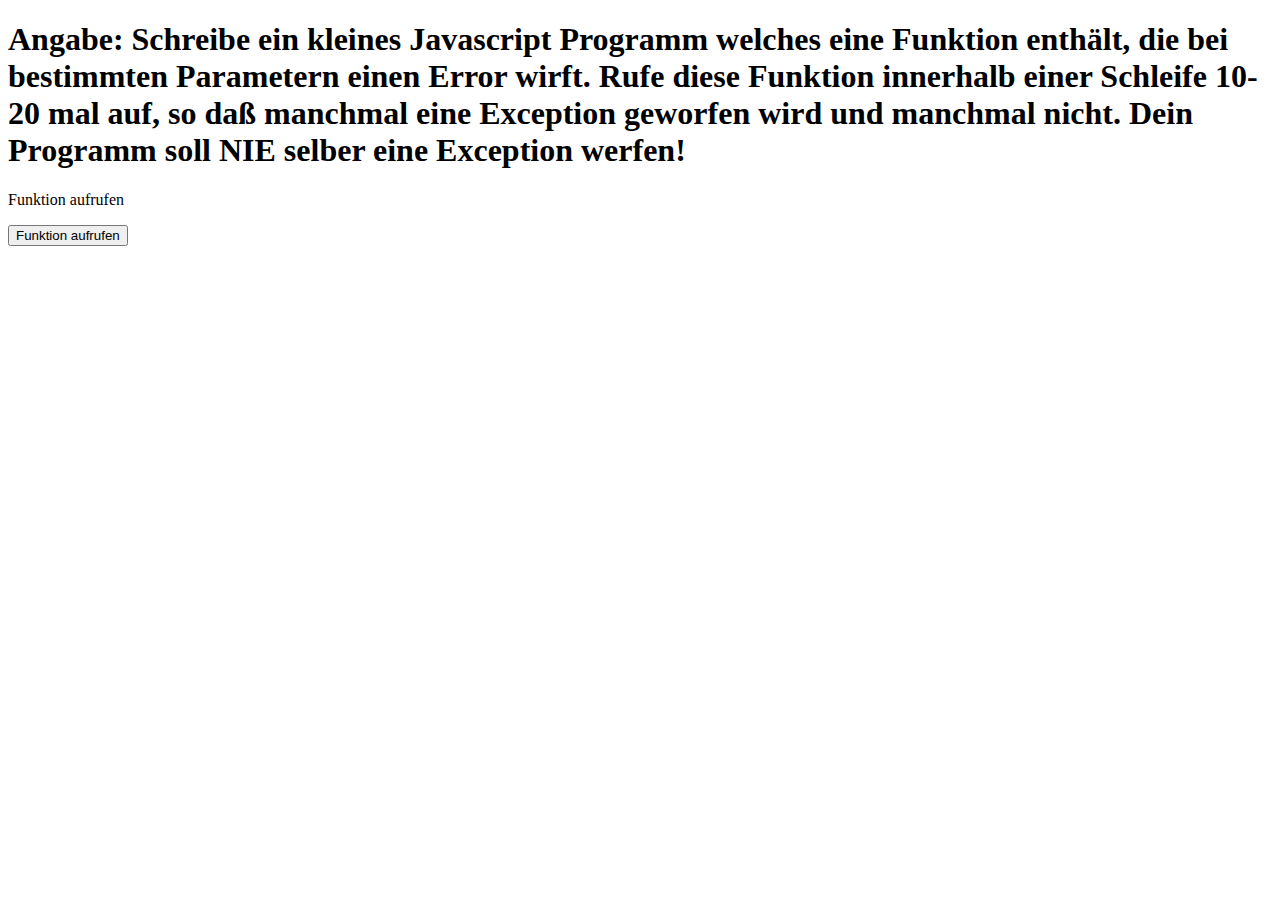
<file: 10.10.2023/index.html>
<!DOCTYPE html>
<html lang="de">
<head>
    <meta charset="UTF-8">
    <title> Hü 10.10
    </title>
</head>
<body>
    <h1>Angabe: Schreibe ein kleines Javascript Programm welches eine Funktion enthält, die bei bestimmten Parametern einen Error wirft. Rufe diese Funktion innerhalb einer Schleife 10-20 mal auf, so daß manchmal eine Exception geworfen wird und manchmal nicht. Dein Programm soll NIE selber eine Exception werfen!</h1>
    <p>Funktion aufrufen</p>
    <button id="callFunctionButton">Funktion aufrufen</button>
    <p id="output"></p>
 <!-- habe die angabe nicht genau verstanden > habe mir im Interent hilfe geholt > können sie morgen herzeigen wie
  man das Beispiel richtig löst :) -->
    <script src="script.js"></script></body>
</html>
</file>
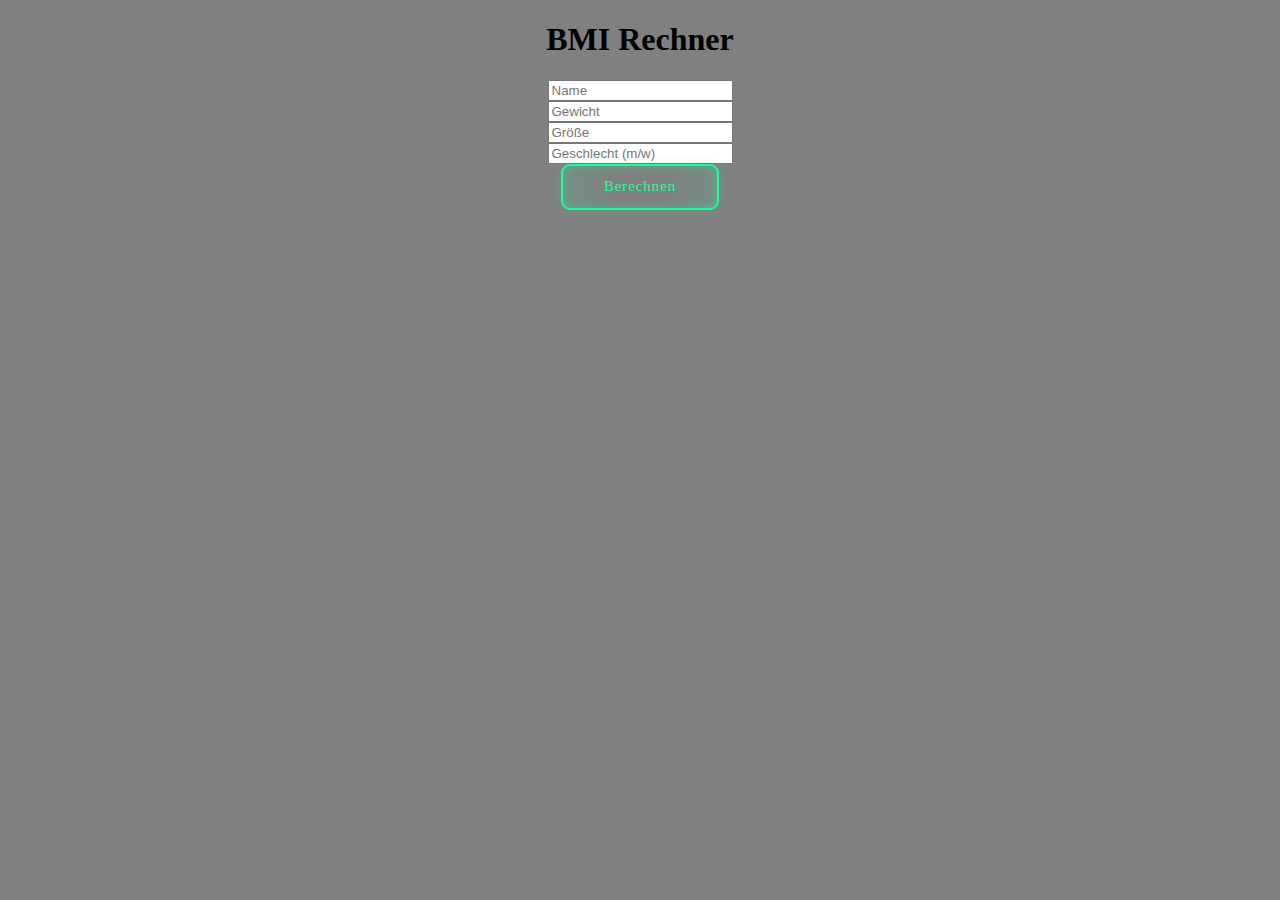
<file: 16.01.2024/index.html>
<!DOCTYPE html>
<html lang="de">
<head>
    <meta charset="UTF-8">
    <meta name="viewport" content="width=device-width, initial-scale=1.0">
    <title>BMI Rechner</title>
    <script src="script.js"></script>
    <link rel="stylesheet" href="style.css">
</head>
<body>
    <header>
        <h1>BMI Rechner</h1>
    </header>

    <main>
       
        <input type="text" id="name" placeholder="Name"> 
        <br>
        <input type="text" id="gewichtt" placeholder="Gewicht">
        <br>
        <input type="text" id="groesse" placeholder="Größe">
        <br>
        <input type="text" id="geschlecht" placeholder="Geschlecht (m/w)">
        <br>
        <button onclick="berechnenUndAusgeben()">Berechnen</button>

       
           
    </main>
    
    <footer>

    </footer>
</body>
</html>
</file>
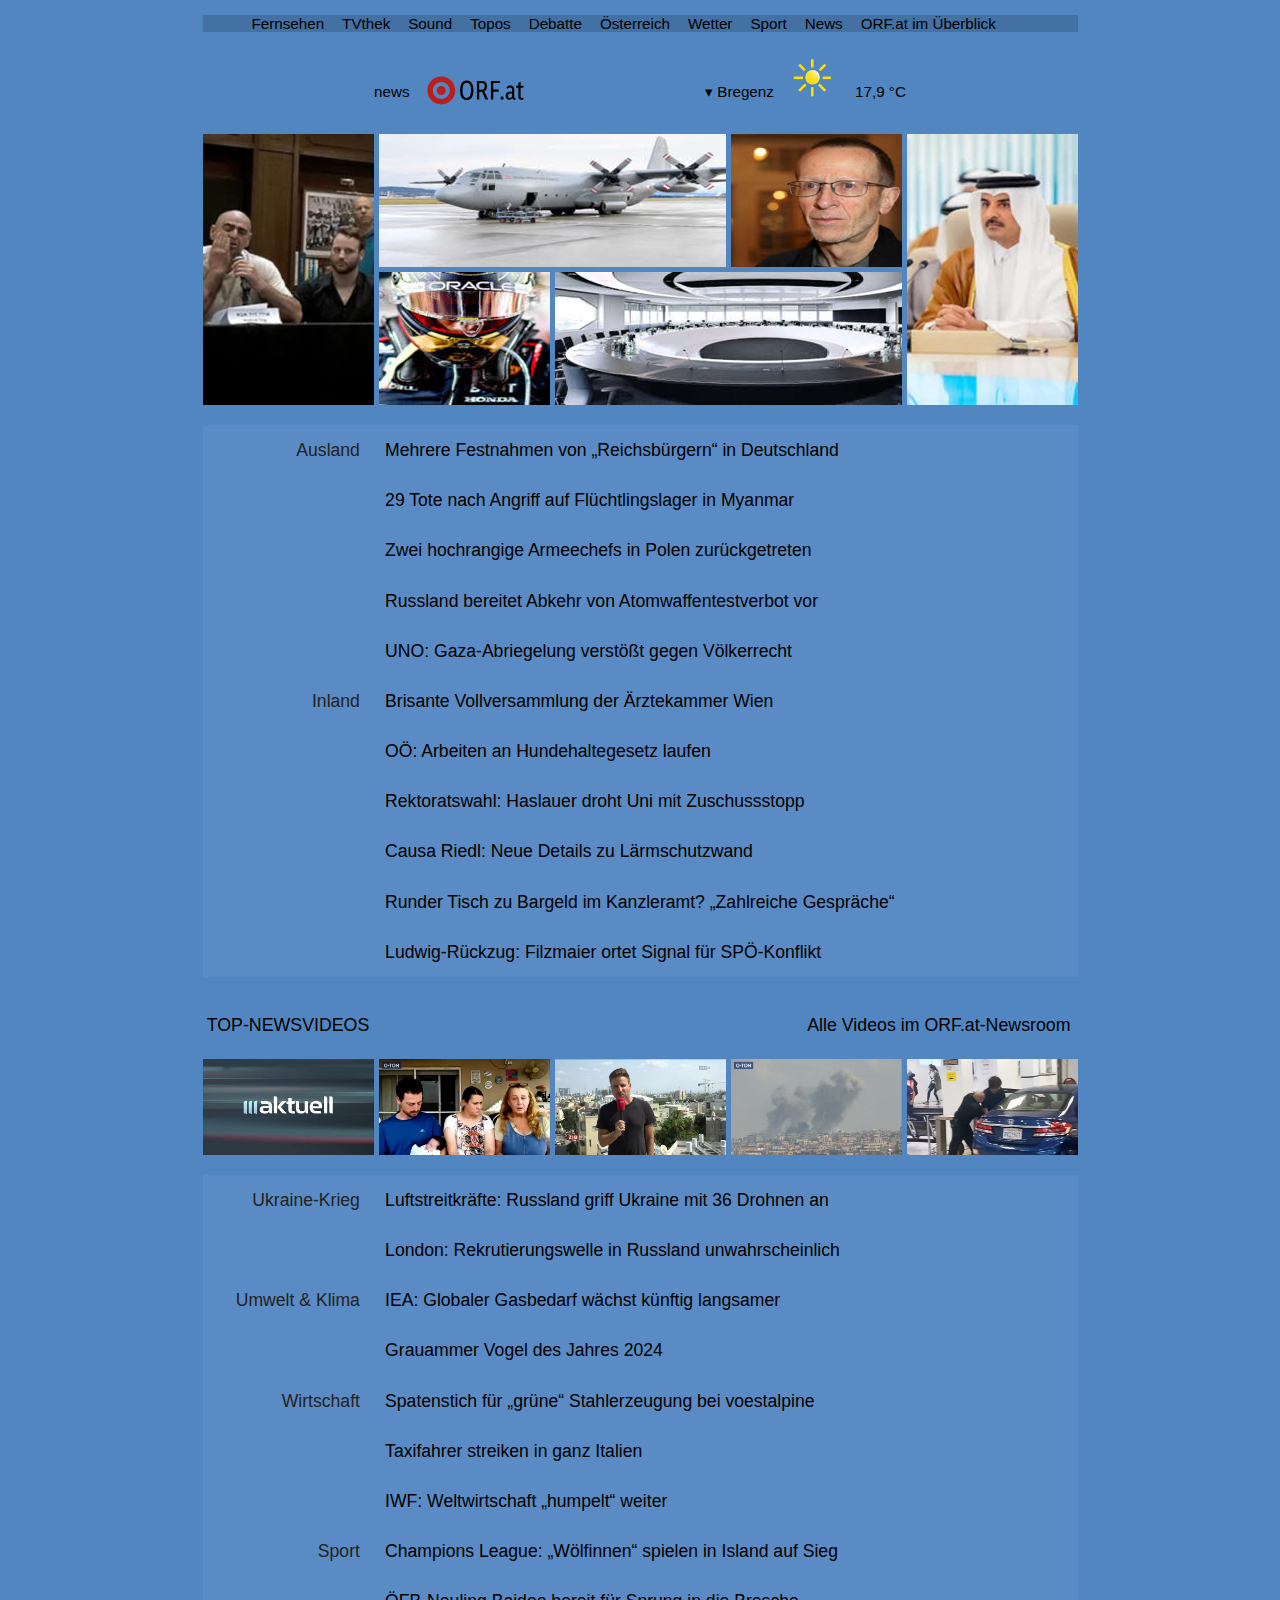
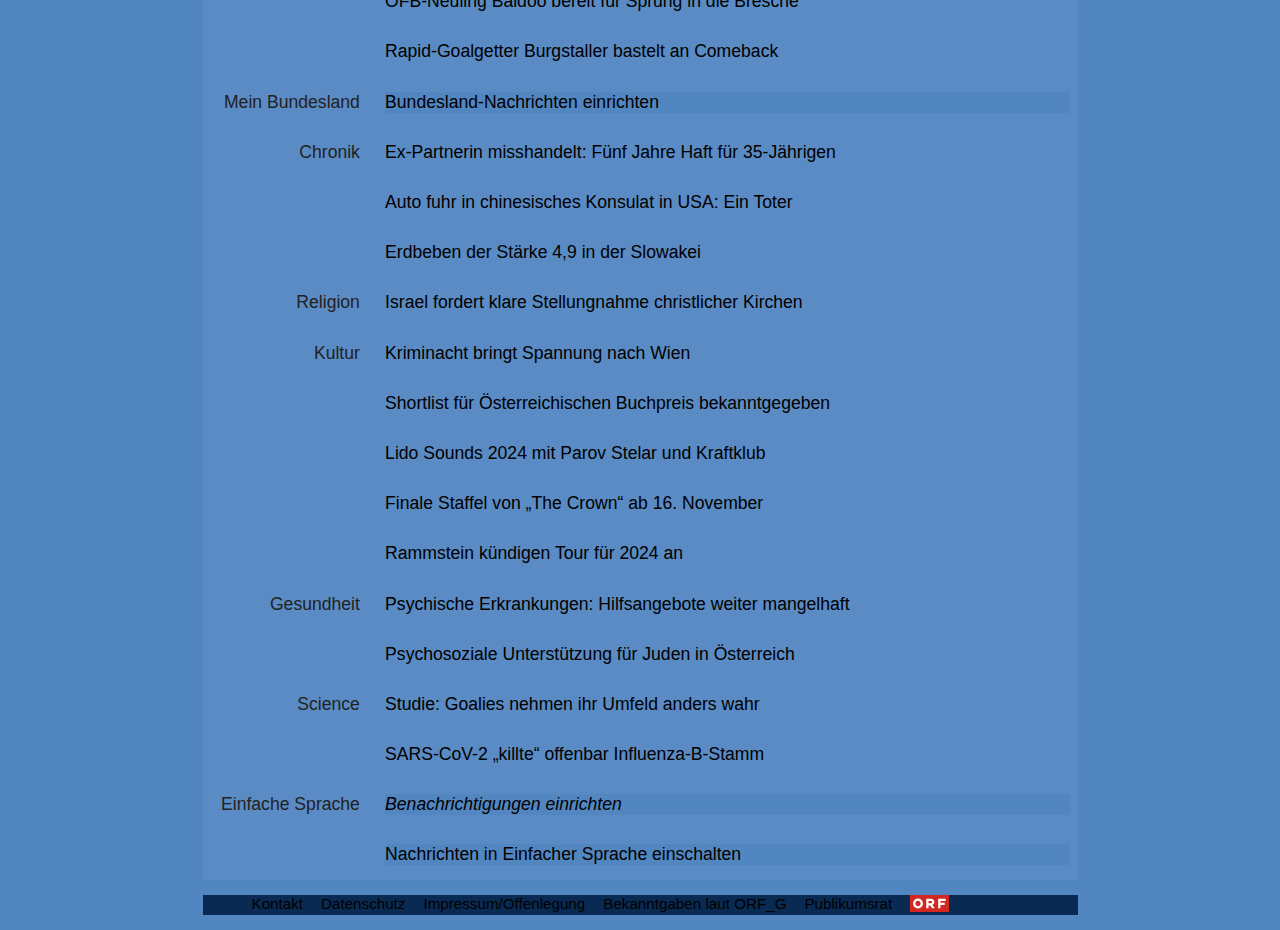
<file: 2023-11__Auflösung PLF/index.html>
<!DOCTYPE html>
<html lang="de">
  <head>
    <meta charset="UTF-8" />
    <meta name="viewport" content="width=device-width, initial-scale=1.0" />
    <title>Document</title>
    <link rel="stylesheet" href="style.css" />
    <script src="script.js" defer></script>
  </head>

  <body>
    <header>
      <nav>
        <ul>
          <li>Fernsehen</li>
          <li>TVthek</li>
          <li>Sound</li>
          <li>Topos</li>
          <li>Debatte</li>
          <li>Österreich</li>
          <li>Wetter</li>
          <li>Sport</li>
          <li>News</li>
          <li>ORF.at im Überblick</li>
        </ul>
      </nav>
      <span class="news-span">
        <span class="beside-svg">news</span>
        <span><img src="images/orf_at.svg" alt="" /></span>
      </span>
      <span class="news-span">
        <span class="beside-svg">▾ Bregenz</span
        ><span><img src="images/sonne.svg" alt="" /></span>
        <span class="beside-svg">17,9 °C</span>
      </span>
    </header>
    <figure class="bildergrid">
      <img class="appell" src="images/appelle_hoch.jpg" alt="" />
      <img class="flieger" src="images/flieger.jpg" alt="" />
      <img class="gert" src="images/gert.jpg" alt="" />
      <img class="scheich" src="images/scheich_hoch.jpg" alt="" />
      <img class="verstappen" src="images/verstappen.jpg" alt="" />
      <img class="tisch" src="images/tisch_quer.jpg" alt="" />
    </figure>
    <section class="news-section">
      <!-- Ausland -->
      <h2>Ausland</h2>
      <div class="news-articles">
        <article>
          <h2>UNO: Gaza-Abriegelung verstößt gegen Völkerrecht</h2>
          <p>
            Die Vereinten Nationen kritisieren Israels Beschluss, alle
            Lieferungen von Nahrungsmitteln, Wasser, Strom und Benzin in den
            Gazastreifen einzustellen. Es sei unter dem humanitären Völkerrecht
            verboten, Menschen das vorzuenthalten, was sie zum Überleben
            brauchen, teilt der UNO-Hochkommissar für Menschenrechte, Volker
            Türk, heute in Genf mit.
          </p>
          <p>
            „Belagerungen, die das Leben von Zivilisten gefährden, indem sie
            ihnen überlebenswichtige Güter vorenthalten, ist nach dem
            humanitären Völkerrecht verboten“, teilte Türk mit. „Bei einer
            Belagerung die Bewegungsfreiheit von Menschen und Gütern
            einzuschränken kann nur durch militärische Notwendigkeit
            gerechtfertigt werden, sonst kommt dies einer kollektiven Bestrafung
            gleich.“ Laut Türk wurden bei israelischen Luftangriffen
            Wohngebäude, Schulen und Einrichtungen der UNO getroffen.
          </p>
          <p>
            Die Weltgesundheitsorganisation (WHO) forderte einen humanitären
            Korridor zur Versorgung der Zivilbevölkerung im Gazastreifen. Es
            müsse möglich sein, die Menschen mit dem Nötigsten zu versorgen,
            sagte ein WHO-Sprecher heute in Genf.
          </p>
          <p>
            Die WHO habe vor der jüngsten Eskalation Materiallager im
            Gazastreifen unterhalten, aber alles sei inzwischen aufgebraucht.
            Die Krankenhäuser könnten die hohe Zahl der Verwundeten ohne weitere
            Unterstützung nicht bewältigen.
          </p>
        </article>
        <article>
          <h2>Russland bereitet Abkehr von Atomwaffentestverbot vor</h2>
          <p>
            Russland werde nach Regierungsangaben nur dann wieder einen Atomtest
            unternehmen, wenn die USA das auch täten: Das sagte der
            stellvertretende Außenminister Sergej Rjabkow laut amtlicher
            russischer Nachrichtenagentur TASS heute.
          </p>
          <p>
            Das Außenministerium in Moskau sei allerdings dabei, einen
            Gesetzesentwurf zu verfassen, nach dem Russland die Ratifizierung
            des Vertrags zum Verbot von Atomwaffentests widerrufen wird.
          </p>
          <p>
            Konkret geht es um die in Wien ansässige Organisation des Vertrags
            über ein umfassendes Verbot von Nuklearversuchen (CTBTO). Seit
            gestern hat das russische Parlament zehn Tage Zeit, um die Details
            zu klären. Präsident Wladimir Putin hatte bereits öffentlich
            erklärt, dass Russland Atomtests wieder aufnehmen könnte.
          </p>
          <p>Vertrag ratifiziert, aber nicht in Kraft</p>
          <p>
            Der Atomteststoppvertrag (CTBT) von 1996 verbietet alle
            Atomwaffentests für militärische und zivile Zwecke weltweit. Zwar
            haben ihn mehr als 180 Länder unterzeichnet und mehr als 160
            ratifiziert, er ist aber noch nicht in Kraft getreten. Es fehlen
            Unterschriften von acht Ländern, darunter China, die USA, der Iran
            und Nordkorea.
          </p>
          <p>
            Die Organisation mit Sitz in Wien, die erst offiziell wird, wenn der
            CTBT in Kraft tritt, hat trotzdem bereits ein weltweites
            Überwachungssystem aufgebaut, mit dem Atomwaffenexplosionen
            registriert werden können. So wurden etwa Bombentests Nordkoreas
            registriert. Russland unterschrieb 1996 und ratifizierte im Jahr
            2000.
          </p>
        </article>
        <article>
          <h2>Zwei hochrangige Armeechefs in Polen zurückgetreten</h2>
          <p>Zwei hochrangige Armeechefs in Polen zurückgetreten</p>
        </article>
        <article>
          <h2>29 Tote nach Angriff auf Flüchtlingslager in Myanmar</h2>
          <p>Hier ist super interessanter Text</p>
          <p>Hier ist super interessanter Text.</p>
          <p>Hier ist super interessanter Text</p>
        </article>
        <article>
          <h2>Mehrere Festnahmen von „Reichsbürgern“ in Deutschland</h2>
          <p>Hier ist super interessanter Text</p>
          <p>Hier ist super interessanter Text</p>
          <p>Hier ist super interessanter Text.</p>
        </article>
      </div>
    </section>
    <section class="news-section">
      <!-- Inland -->
      <h2>Inland</h2>
      <div class="news-articles">
        <article>
          <h2>Ludwig-Rückzug: Filzmaier ortet Signal für SPÖ-Konflikt</h2>
        </article>
        <article>
          <h2>Runder Tisch zu Bargeld im Kanzleramt? „Zahlreiche Gespräche“</h2>
        </article>
        <article>
          <h2>Causa Riedl: Neue Details zu Lärmschutzwand</h2>
        </article>
        <article>
          <h2>Rektoratswahl: Haslauer droht Uni mit Zuschussstopp</h2>
        </article>
        <article>
          <h2>OÖ: Arbeiten an Hundehaltegesetz laufen</h2>
        </article>
        <article>
          <h2>Brisante Vollversammlung der Ärztekammer Wien</h2>
        </article>
      </div>
    </section>
    <figure class="top-newsvideos">
      <h3>TOP-NEWSVIDEOS</h3>
      <h3>Alle Videos im ORF.at-Newsroom</h3>
      <img src="images/aktuell.jpg" alt="" />
      <img src="images/family.jpg" alt="" />
      <img src="images/kupal.jpg" alt="" />
      <img src="images/grenzzaun.jpg" alt="" />
      <img src="images/konsulat.jpg" alt="" />
    </figure>
    <section class="news-section">
      <h2>Ukraine-Krieg</h2>
      <div class="news-articles">
        <article>
          <h2>London: Rekrutierungswelle in Russland unwahrscheinlich</h2>
        </article>
        <article>
          <h2>Luftstreitkräfte: Russland griff Ukraine mit 36 Drohnen an</h2>
        </article>
      </div>
    </section>
    <section class="news-section">
      <h2>Umwelt & Klima</h2>
      <div class="news-articles">
        <article>
          <h2>Grauammer Vogel des Jahres 2024</h2>
        </article>
        <article>
          <h2>IEA: Globaler Gasbedarf wächst künftig langsamer</h2>
        </article>
      </div>
    </section>
    <section class="news-section">
      <h2>Wirtschaft</h2>
      <div class="news-articles">
        <article>
          <h2>IWF: Weltwirtschaft „humpelt“ weiter</h2>
        </article>
        <article>
          <h2>Taxifahrer streiken in ganz Italien</h2>
        </article>
        <article>
          <h2>Spatenstich für „grüne“ Stahlerzeugung bei voestalpine</h2>
        </article>
      </div>
    </section>
    <section class="news-section">
      <h2>Sport</h2>
      <div class="news-articles">
        <article>
          <h2>Rapid-Goalgetter Burgstaller bastelt an Comeback <br /></h2>
        </article>
        <article>
          <h2>ÖFB-Neuling Baidoo bereit für Sprung in die Bresche <br /></h2>
        </article>
        <article>
          <h2>Champions League: „Wölfinnen“ spielen in Island auf Sieg</h2>
        </article>
      </div>
    </section>
    <section class="news-section">
      <h2>Mein Bundesland</h2>
      <div class="news-articles">
        <article>
          <h2 class="einrichten">Bundesland-Nachrichten einrichten</h2>
        </article>
      </div>
    </section>
    <section class="news-section">
      <h2>Chronik</h2>
      <div class="news-articles">
        <article>
          <h2>Erdbeben der Stärke 4,9 in der Slowakei</h2>
        </article>
        <article>
          <h2>Auto fuhr in chinesisches Konsulat in USA: Ein Toter</h2>
        </article>
        <article>
          <h2>Ex-Partnerin misshandelt: Fünf Jahre Haft für 35-Jährigen</h2>
        </article>
      </div>
    </section>
    <section class="news-section">
      <h2>Religion</h2>
      <div class="news-articles">
        <article>
          <h2>Israel fordert klare Stellungnahme christlicher Kirchen</h2>
        </article>
      </div>
    </section>
    <section class="news-section">
      <h2>Kultur</h2>
      <div class="news-articles">
        <article>
          <h2>Rammstein kündigen Tour für 2024 an</h2>
        </article>
        <article>
          <h2>Finale Staffel von „The Crown“ ab 16. November</h2>
        </article>
        <article>
          <h2>Lido Sounds 2024 mit Parov Stelar und Kraftklub</h2>
        </article>
        <article>
          <h2>Shortlist für Österreichischen Buchpreis bekanntgegeben</h2>
        </article>
        <article>
          <h2>Kriminacht bringt Spannung nach Wien</h2>
        </article>
      </div>
    </section>
    <section class="news-section">
      <h2>Gesundheit</h2>
      <div class="news-articles">
        <article>
          <h2>Psychosoziale Unterstützung für Juden in Österreich</h2>
        </article>
        <article>
          <h2>Psychische Erkrankungen: Hilfsangebote weiter mangelhaft</h2>
        </article>
      </div>
    </section>
    <section class="news-section">
      <h2>Science</h2>
      <div class="news-articles">
        <article>
          <h2>SARS-CoV-2 „killte“ offenbar Influenza-B-Stamm</h2>
        </article>
        <article>
          <h2>Studie: Goalies nehmen ihr Umfeld anders wahr</h2>
        </article>
      </div>
    </section>
    <section class="news-section">
      <h2>Einfache Sprache</h2>
      <div class="news-articles">
        <article>
          <h2 class="einrichten">
            Nachrichten in Einfacher Sprache einschalten
          </h2>
        </article>
        <article>
          <h2 class="einrichten italic">Benachrichtigungen einrichten</h2>
        </article>
      </div>
    </section>

    <footer>
      <LJ>
        <ul>
          <li>Kontakt</li>
          <li>Datenschutz</li>
          <li>Impressum/Offenlegung</li>
          <li>Bekanntgaben laut ORF_G</li>
          <li>Publikumsrat</li>
          <li><img src="images/orf.svg" alt="Habe ich gemacht :c" /></li>
        </ul>
      </LJ>
    </footer>
  </body>
</html>

<!--
Verschleppte Israelis: Verzweifelte Appelle von Angehörigen
Nehammer: Rückholaktion aus Israel geplant
Staatspreis für Komponisten Gerd Kühr
Katars Rolle im neuen Nahost-Krieg
Verstappens rasanter Weg in den F1-Eliteclub
ORF-Aufsichtsgremien:
Bestellmodus teils verfassungswidrig
-->
<!--
ORF III Aktuell
Zeugenbericht: „Sie schossen auf die Tür“
ORF-Korrespondent Cupal berichtet aus Israel
Israel: Grenzzaun wieder unter Kontr…
USA: Auto fuhr in Konsulat – ein Toter
-->
</file>
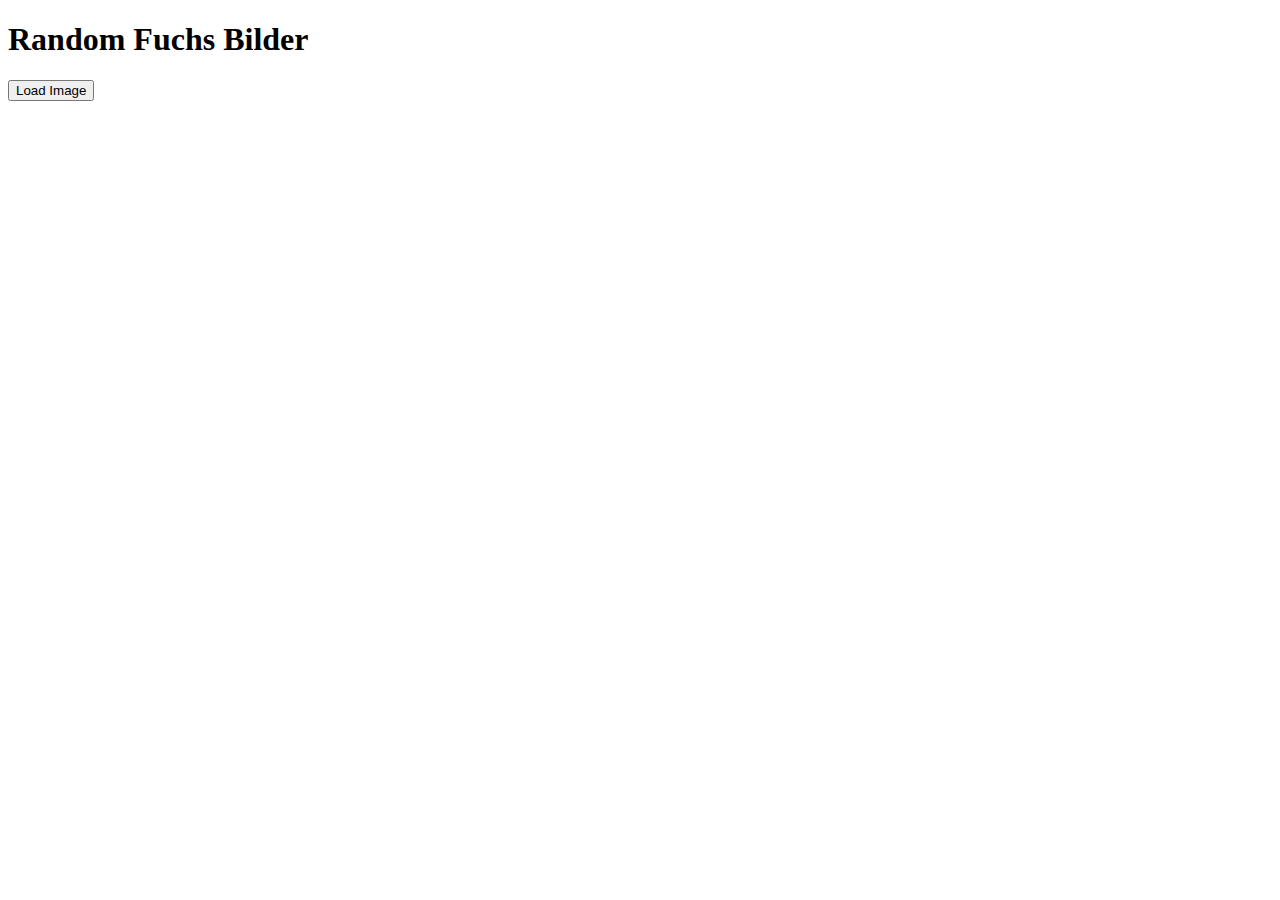
<file: Hü-Public-API-Auf-Website-Displayen-Lassen/index.html>
<!DOCTYPE html>
<html>
<head>
    <title>Random Fuchs Bilder </title>
</head>
<body>
    <h1>Random Fuchs Bilder</h1>
    <button id="loadImage">Load Image</button>
    <div id="imageContainer"></div>
    <script src="script.js"></script>
</body>
</html>
</file>
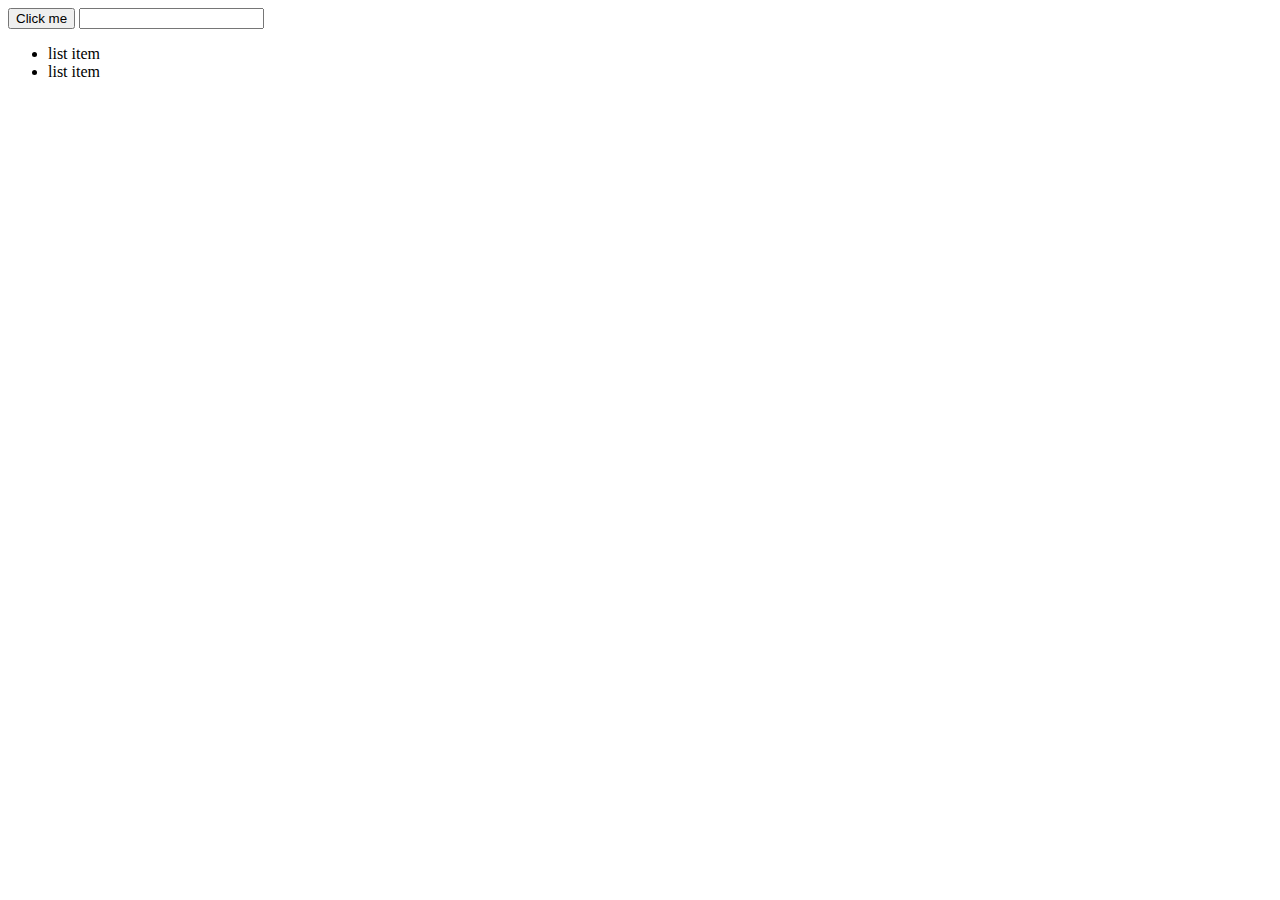
<file: Hü/index.html>
<!DOCTYPE html>
<html lang="en">
<head>
    <meta charset="UTF-8">
    <meta name="viewport" content="width=device-width, initial-scale=1.0">
    <title>Document</title>
    <script defer src="script.js"></script>
</head>
<body>
    <button id="meinButton" onclick="addElement()">Click me</button>
    <input type="text" id="textInput">
    <nav>
        <ul id="meineUL">
            <li>list item</li>
            <li>list item</li>
        </ul>
    </nav>
</body>
</html>
</file>
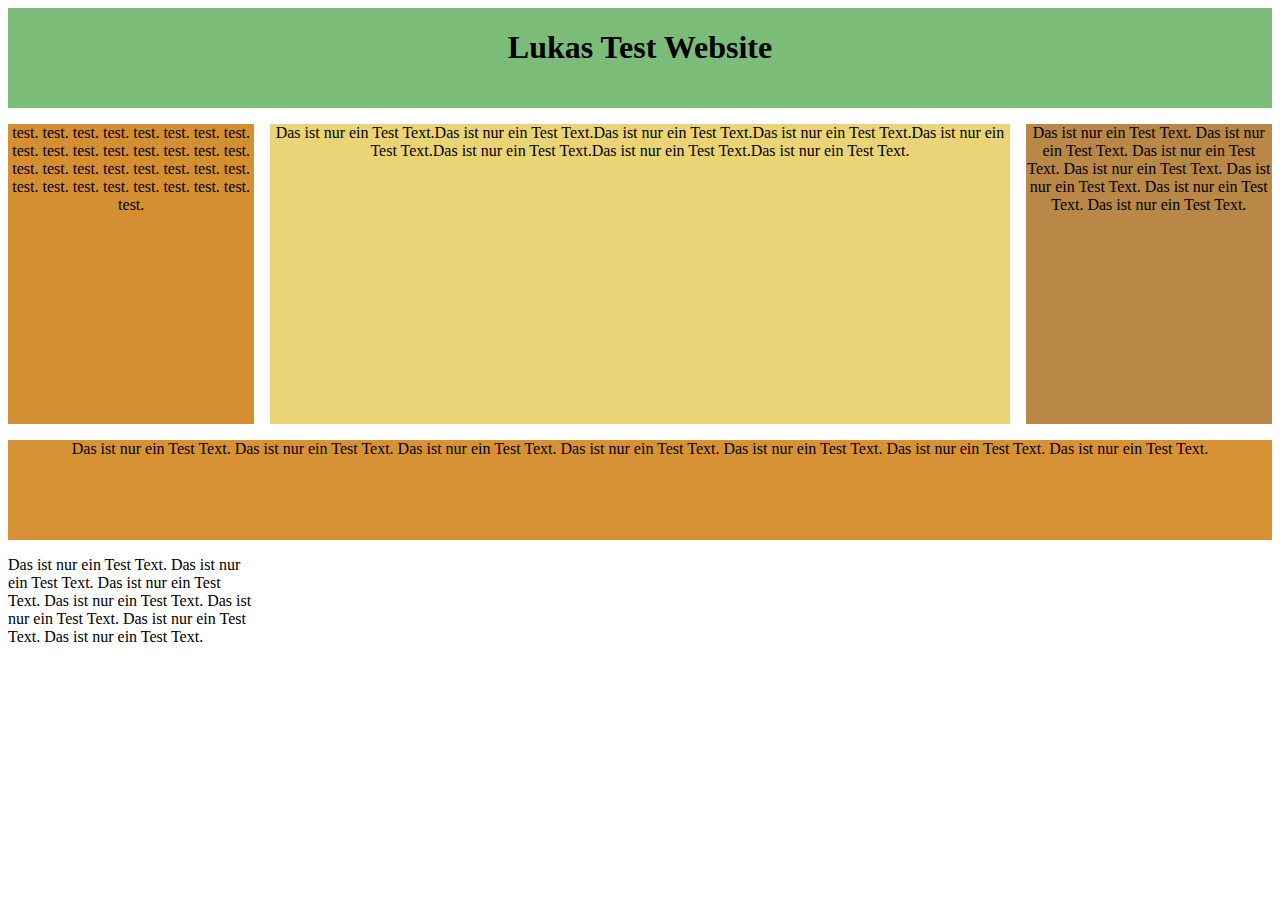
<file: Test lernen und Hü/index.html>
<!DOCTYPE html>
<html>

<head>
  <meta charset="UTF-8">
  <title>Ihre Webseite</title>
  <link rel="stylesheet" type="text/css" href="style.css"> <!-- Verknüpfen Sie Ihre CSS-Datei -->
</head>

<body>
  <div class="wrapper">
    <header class="header">

      <h1>Lukas Test Website</h1>

    </header>
    Das ist nur ein Test Text. Das ist nur ein Test Text. Das ist nur ein Test Text. Das ist nur ein Test Text. Das ist nur ein Test Text. Das ist nur ein Test Text. Das ist nur ein Test Text.
    <aside class="sidebar-left">
      test.  test. test. test. test. test. test. test. test. test. test. test. test. test. test. test. test. test. test. test. test. test. test. test. test. test. test. test. test. test. test. test. test.
    </aside>

 
    <main class="main-content">
      Das ist nur ein Test Text.Das ist nur ein Test Text.Das ist nur ein Test Text.Das ist nur ein Test Text.Das ist nur ein Test Text.Das ist nur ein Test Text.Das ist nur ein Test Text.Das ist nur ein Test Text.
      
    </main>
    <aside class="sidebar-right">
      Das ist nur ein Test Text. Das ist nur ein Test Text. Das ist nur ein Test Text. Das ist nur ein Test Text. Das ist nur ein Test Text. Das ist nur ein Test Text. Das ist nur ein Test Text. 
    </aside>

    <footer class="footer">
     Das ist nur ein Test Text. Das ist nur ein Test Text. Das ist nur ein Test Text. Das ist nur ein Test Text. Das ist nur ein Test Text. Das ist nur ein Test Text. Das ist nur ein Test Text.
    </footer>
  </div>
</body>

</html>
</file>
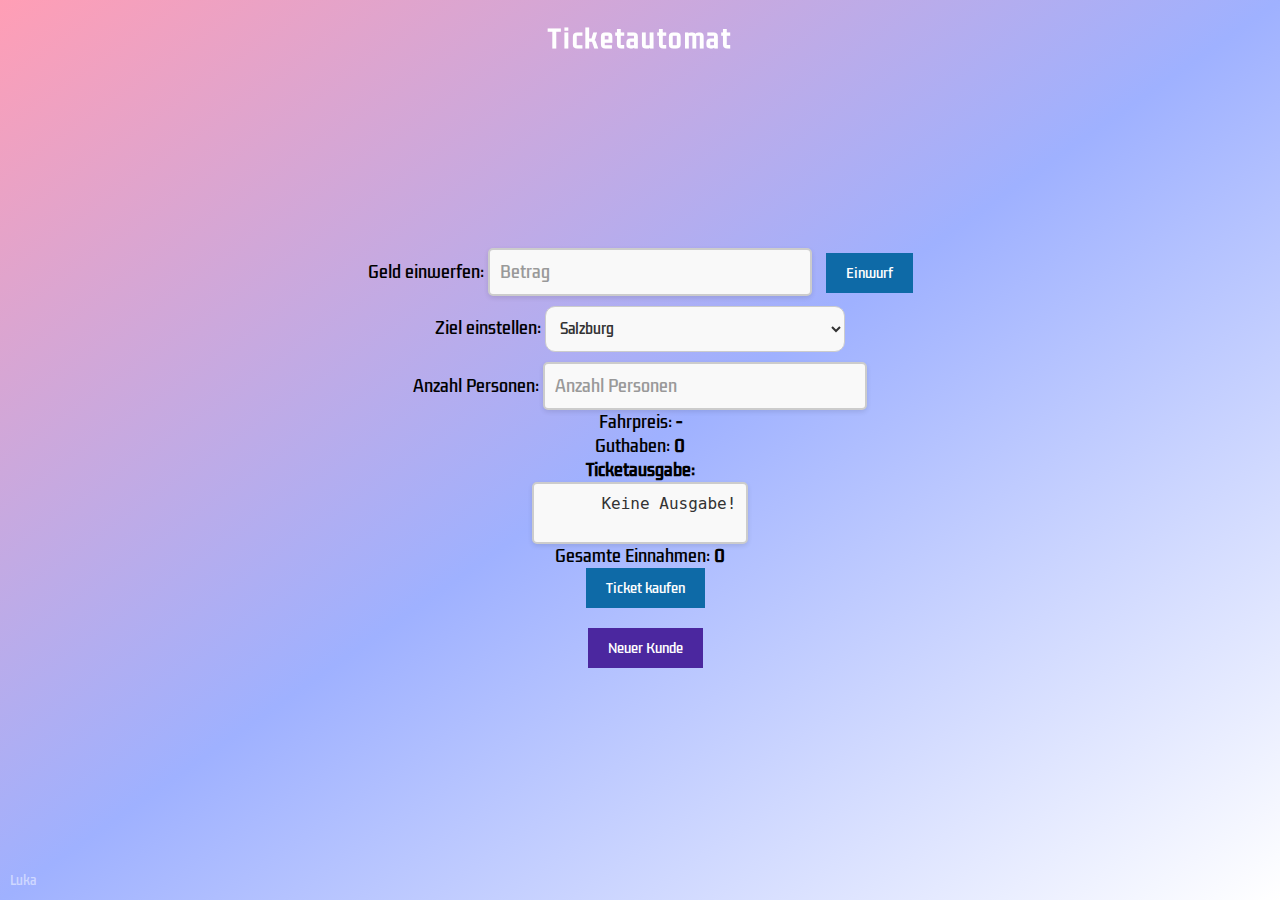
<file: Hü-Ticketautomat/2024-02-20__automat_verbesserungswürdig/index.html>
<!DOCTYPE html>
<html lang="en">

<head>
  <meta charset="UTF-8" />
  <meta name="viewport" content="width=device-width, initial-scale=1.0" />
  <title>Document</title>
  <script src="app.js" defer></script>
  <link rel="stylesheet" href="style.css" />
</head>

<body>
  <header>Ticketautomat</header>
  <div class="watermark">Luka</div>
  <label>Geld einwerfen:
    <input type="number" id="einwerfenBetrag" placeholder="Betrag" />
    <button type="button" id="einwerfenButton">Einwurf</button>
  </label>
  <!-- const einwerfenInput = document.getElementById('einwerfen');
  const zielSelect = document.getElementById('ziel');
  const anzahlPersonenInput = document.getElementById('anzahlPersonen');
  const fahrpreisSpan = document.getElementById('fahrpreis');
  const guthabenSpan = document.getElementById('guthaben');
  const ticketAusgabeTextarea = document.getElementById('ticketAusgabe');
  const einnahmenSpan = document.getElementById('einnahmen'); -->
  <label>Ziel einstellen:
    <select id="ziel" name="ziel">
      <!-- TODO: alle Options mittels JavaScript einfügen -->
      <option value="Salzburg">Salzburg</option>
      <option value="Innsbruck">Innsbruck</option>
      <option value="Klagenfurt">Klagenfurt</option>
      <option value="Graz">Graz</option>
      <option value="Bregenz">Bregenz</option>
    </select>
  </label>
  <label>Anzahl Personen:
    <input type="number" id="anzahlPersonen" placeholder="Anzahl Personen" min="1" max="10" />
  </label>
  <label>Fahrpreis:
    <span id="fahrpreis">-</span>
  </label>
  <label>Guthaben:
    <span id="guthaben">0</span>
  </label>
  <span>Ticketausgabe: </span>
  <pre id="ticketAusgabe">
      Keine Ausgabe!
    </pre>
  <label>Gesamte Einnahmen:
    <span id="einnahmen">0</span>
  </label>
  <button onclick="ticketKaufenClickHandler()">Ticket kaufen</button>
  <button type="reset" onclick="reset()">Neuer Kunde</button>


  
</body>

</html>
<!--
/*
- Man kann das Fahrziel einstellen, in einem `select` Feld.
- Man kann die Anzahl der Fahrgäste einstellen (1-10)
- man kann den Button `ticketKaufen()` drücken, dann wird ein Ticket gedruckt.
## Bonusufgabe html Benutzeroberfläche:
Elemente der Benutzeroberfläche:
- einwerfen (input type=numer ... submit)
- ziel einstellen (option / select)
- anzahl Personen einstellen
- Anzeige Fahrpreis (ändert sich bei Ziel Änderung oder Anzahl Änderung)
- Anzeige des Guthabens (ändert sich durch einwerfen `#eingeworfen`)
- Ausgabefeld des Tickets, dort kann auch angezeigt werden "Es fehlen noch XX
€ damit ich das Ticket drucken kann".
- Anzeige der gesamten Einnahmen des Automatens, ändert sich bei jedem
Ticketkauf (`#einnahmenGesamt`)
- button "Ticket Kaufen" (wenn das Geld reicht wird Ticket gedruckt und die
`#einnahmenGesamt` vergrößern sich entsprechend)
## gutes Gelingen!
*/
 -->
</file>
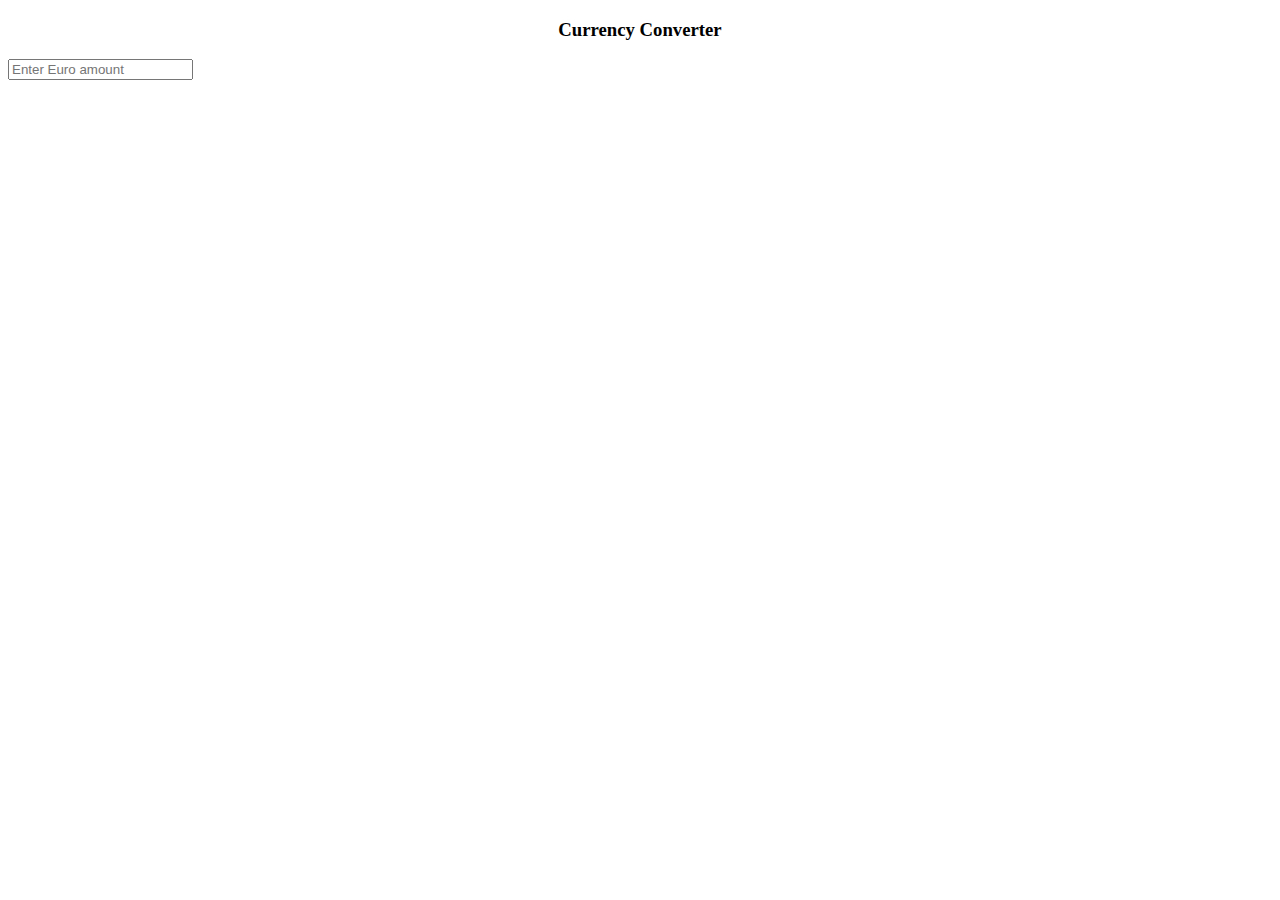
<file: CurrencyConverter (Bearbeitet Luka)/CurrencyConverter/EXAM_WebScripting_CurrencyConverter/index.html>
<!DOCTYPE html>
<html lang="en">

<head>
  
  
  <meta charset="UTF-8">
  <meta name="viewport" content="width=device-width, initial-scale=1.0">
  <script src="https://ajax.googleapis.com/ajax/libs/jquery/3.5.1/jquery.min.js"></script>
  <script src="https://cdn.jsdelivr.net/npm/bootstrap@5.0.0-beta1/dist/js/bootstrap.bundle.min.js"
    integrity="sha384-ygbV9kiqUc6oa4msXn9868pTtWMgiQaeYH7/t7LECLbyPA2x65Kgf80OJFdroafW"
    crossorigin="anonymous"></script>
  <link href="https://cdn.jsdelivr.net/npm/bootstrap@5.0.0-beta1/dist/css/bootstrap.min.css" rel="stylesheet"
    integrity="sha384-giJF6kkoqNQ00vy+HMDP7azOuL0xtbfIcaT9wjKHr8RbDVddVHyTfAAsrekwKmP1" crossorigin="anonymous">
  <link rel="stylesheet" type="text/css" href="myStyle.css">
  <script src="getdata.js"></script>

  <!-- CSS-Regeln für Aufgabe 4f -->
  <style>
    .list-group-item {
      border: 1px solid #A5ACB2;
    }
  </style>

</head>



<body>
  <div id="container">
    <div class="row">
      <div class="col-sm"></div>
      <div class="col-sm-9">
        <h3 style="text-align: center;">Currency Converter</h3>
      </div>
      <div class="col-sm"></div>
    </div>

    <!--Input-->
    <div class="row">
      <div class="col-sm"></div>
      <div class="col-sm-9">
        <div class="input-group">
          <input type="number" class="form-control" placeholder="Enter Euro amount" onkeyup="showResult(this.value)">
        </div>
      </div>
      <div class="col-sm"></div>
    </div>

    <!--Output-->
    <div class="row">
      <div class="col-sm"></div>
      <div class="col-sm-9">
        <div id="ausgabe-bereich"></div>
      </div>
      <div class="col-sm"></div>
    </div>
  </div>


  <script>
    function selectItem(item) {
      const ausgabeBereich = document.getElementById("ausgabe-bereich");
      const resultList = document.createElement("ul");
      resultList.classList.add("list-group", "mt-3");

      const listItem = document.createElement("li");
      listItem.classList.add("list-group-item", "d-flex", "justify-content-between", "align-items-center", "greyline");
      listItem.innerHTML = item.innerHTML;
      resultList.appendChild(listItem);

      ausgabeBereich.innerHTML = "";
      ausgabeBereich.appendChild(resultList);
    }
  </script>
  
</body>
</html>
</file>
<file: 16.01.2024/style.css>
header {
    text-align: center;
}
main {
    text-align: center;
}
body {
    background-color: grey;
}

button {
    --green: #1BFD9C;
    font-size: 15px;
    padding: 0.7em 2.7em;
    letter-spacing: 0.06em;
    position: relative;
    font-family: inherit;
    border-radius: 0.6em;
    overflow: hidden;
    transition: all 0.3s;
    line-height: 1.4em;
    border: 2px solid var(--green);
    background: linear-gradient(to right, rgba(27, 253, 156, 0.1) 1%, transparent 40%,transparent 60% , rgba(27, 253, 156, 0.1) 100%);
    color: var(--green);
    box-shadow: inset 0 0 10px rgba(27, 253, 156, 0.4), 0 0 9px 3px rgba(27, 253, 156, 0.1);
  }
  
  button:hover {
    color: #82ffc9;
    box-shadow: inset 0 0 10px rgba(27, 253, 156, 0.6), 0 0 9px 3px rgba(27, 253, 156, 0.2);
  }
  
  button:before {
    content: "";
    position: absolute;
    left: -4em;
    width: 4em;
    height: 100%;
    top: 0;
    transition: transform .4s ease-in-out;
    background: linear-gradient(to right, transparent 1%, rgba(27, 253, 156, 0.1) 40%,rgba(27, 253, 156, 0.1) 60% , transparent 100%);
  }
  
  button:hover:before {
    transform: translateX(15em);
  }
</file>
<file: 2023-11__Auflösung PLF/style.css>
body {
  background-color: #5286c1;
  width: 875px;
  font-family: Arial, Roboto, sans-serif;
  font-size: 0.95rem;
  color: rgb(255, 255, 255)33), 140, 143);
  margin: auto;
}
h2 {
  font-size: 1.1rem;
  font-weight: normal;
}
article h2:hover {
  text-decoration: underline;
  cursor: pointer;
}
.news-section article p {
  visibility: hidden;
  /* transition: visibility 1s, position 1s; */
  position: absolute;
}
.news-section article {
  padding: 0 0.5em;
}
.news-section {
  display: grid;
  grid-template-columns: 20% auto;
  background-color: #5a8bc4;
}
.italic {
  font-style: italic;
}
.news-section > h2 {
  color: #222222;
  text-align: right;
  padding-right: 1em;
}
.news-section h2.einrichten {
  background-color: #5286c1;
}
header {
  text-align: center;
}
.header2 {
  margin-bottom: 2em;
  text-align: unset;
}
.news-span {
  margin: 0px 85px;
}
.beside-svg {
  position: relative;
  bottom: 0.9em;
  padding: 0px 7px;
}
nav ul li {
  display: inline;
  padding: 0px 9px;
}
nav ul {
  background-color: #4371a3;
  display: flex;
}
.darkback {
  background-color: #4371a3;
}
footer {
  background-color: #12375c;
}
.rubrik {
  color: #222222;
}
.top-newsvideos {
  display: grid;
  grid-template-columns: repeat(5, 171px);
  margin: 20px 0;
  gap: 5px;
}
.top-newsvideos img {
  max-width: 100%;
}
.top-newsvideos > h3 {
  font-weight: unset;
}
.top-newsvideos > h3:nth-of-type(1) {
  grid-column: 1/2;
  color: black;
  text-align: center;
}
.top-newsvideos > h3:nth-of-type(2) {
  grid-column: 2/6;
  text-align: right;
  padding-right: 7px;
}
.bildergrid {
  display: grid;
  grid-template-columns: repeat(5, 1fr);
  grid-template-rows: repeat(2, 1fr);
  grid-template-areas:
    "ape fli fli gert sch"
    "ape ver tis tis sch";
  gap: 5px;
  margin: 20px 0;
}
.appell {
  grid-area: ape;
}
.flieger {
  grid-area: fli;
}
.gert {
  grid-area: gert;
}
.scheich {
  grid-area: sch;
}
.verstappen {
  grid-area: ver;
}
.tisch {
  grid-area: tis;
}
footer {
  text-align: center;
  background-color: #222222;
  margin: auto;
}

.news-articles {
  display: flex;
  flex-direction: column-reverse;
}

LJ ul li {
  display: inline;
  padding: 0px 9px;
}
LJ ul {
  background-color: rgb(9, 42, 83);
  display: flex;
}
</file>
<file: Test lernen und Hü/style.css>
.wrapper {
    display: grid;
    grid-template-rows: 100px 300px 100px;
    grid-template-columns: 1fr 3fr 1fr;
    grid-template-areas:
        'header header header'
        'aside main-content bside'
        'footer footer footer';
    grid-gap: 1em;
    flex: 1;


    @media screen and (max-width: 767px) {
        .wrapper {
            grid-template-rows: 100px auto auto auto 100px;
        
            grid-template-columns: 1fr;
            grid-template-areas: 
                'header'
                'main-content'
                'aside'
                'bside'
                'footer';
        }
     }
}

 
.header {
    background-color: rgb(123, 188, 120);
    grid-area: header;
    grid-auto-columns: auto;
    text-align: center;
    word-wrap: break-word;
    font-family: Georgia, 'Times New Roman', Times, serif;
    
}

.main-content {
    background-color: rgb(235, 212, 118);
    grid-area: main-content;
    grid-auto-columns: auto;
    text-align: center;
    word-wrap: break-word;
  
}

.sidebar-left {
    background-color: rgb(213, 143, 51);
    grid-area: aside;
    grid-auto-columns: auto;
    text-align: center;
    word-wrap: break-word;
}
.sidebar-right {
    background-color: rgb(185, 135, 70);
    grid-area: bside;
    grid-auto-columns: auto;
    text-align: center;
    word-wrap: break-word;
}

.footer {
    background-color: rgb(216, 146, 54);
    grid-area: footer;
    grid-auto-columns: auto;
    text-align: center;
    word-wrap: break-word;
}
</file>
<file: Hü-Ticketautomat/2024-02-20__automat_verbesserungswürdig/style.css>
@import url('https://fonts.googleapis.com/css2?family=Kdam+Thmor+Pro&display=swap');

body {
    font-family: 'Kdam Thmor Pro', sans-serif;
    background: linear-gradient(to bottom right, #ff9eb5, #9fb1ff, #ffffff);
    margin: 0;
    padding: 0;
    display: flex;
    flex-direction: column;
    align-items: center;
    justify-content: center;
    height: 100vh;
    box-shadow: 0 0 20px rgba(51, 45, 45, 0.1);
    transition: box-shadow 0.3s ease-in-out;
    position: relative;
    overflow: hidden; 
  }
  

  header {
    width: 100%;
    position: fixed;
    top: 0;
    text-align: center;
    padding: 20px;
    color: #fff;
    font-size: 24px;
    font-weight: bold;
    letter-spacing: 2px;
    animation: fadeInHeader 4s;
  }
  
  /* Watermark styles */
  .watermark {
    position: absolute;
    bottom: 10px;
    left: 10px;
    color: rgba(255, 255, 255, 0.5);
    font-size: 12px;
  }
  
  /* Opening animation */
  body:before {
    content: '';
    position: fixed;
    top: 0;
    left: 0;
    width: 100vw;
    height: 100vh;
    background: linear-gradient(to bottom right, #ff9eb5, #9fb1ff, #ffffff);
    transform-origin: 50% 50%;
    transform: scaleX(0); 
    transition: transform 1s ease-in-out;
    z-index: 9999; 
  }
  
  body.loaded:before {
    transform: scaleX(1); 
  }
  
  @keyframes fadeInHeader {
    from {
      opacity: 0;
      transform: translateY(-20px);
    }
    to {
      opacity: 1;
      transform: translateY(0);
    }
  }
  
label,
button,
select,
input[type="number"],
input[type="text"] {
  font-family: 'Kdam Thmor Pro', sans-serif;
}

input[type="number"],
select,
input[type="text"] {
  width: 300px;
  padding: 10px;
  border: 1px solid #ccc;
  border-radius: 10px;
  background-color: #f9f9f9;
  color: #333;
  font-size: 14px;
  line-height: 1.5;
  margin: 10px 0;
  transition: border-color 0.3s, box-shadow 0.3s;
}

input[type="number"]:focus,
select:focus,
input[type="text"]:focus {
  outline: none;
  border-color: #8fb0a9;
  box-shadow: 0 0 5px #8fb0a9;
}

input[type="number"]::placeholder,
select::placeholder,
input[type="text"]::placeholder {
  color: #999;
}

button {
  padding: 10px 20px;
  background-color: #8fb0a9;
  color: #fff;
  border: none;
  cursor: pointer;
  margin-left: 10px;
  transition: transform 0.3s ease-in-out;
}

button:hover {
  background-color: #6b8e83;
  transform: scale(1.05);
}

button:last-of-type {
  margin-top: 20px;
}

button[type="reset"] {
  background-color: #48289a;
}

button[type="reset"]:hover {
  background-color: #401c98;
}

span,
#fahrpreis,
#guthaben,
#einnahmen,
h3 {
  font-weight: bold;
}

pre,
#einwerfenBetrag,
#anzahlPersonen,
#ticketAusgabe {
  padding: 10px;
  border: 2px solid #ccc;
  border-radius: 5px;
  font-size: 16px;
  color: #333;
  background-color: #f9f9f9;
  box-shadow: 0 2px 5px rgba(0, 0, 0, 0.1);
  margin: 0 auto;
}

@keyframes fadeIn {
  from {
    opacity: 0;
  }
  to {
    opacity: 1;
  }
}

body {
  animation: fadeIn 5s;
}

@media (max-width: 768px) {

}
button {
    padding: 10px 20px;
    background-color: #0e6aa7;
    color: #fff;
    border: none;
    cursor: pointer;
    margin-left: 10px;
    transition: transform 0.3s ease-in-out;
  } 
  
  button:hover {
    background-color: #19958f;
    transform: scale(1.05);
  }
  
  button[type="reset"] {
    background-color: #4b279f;
  }
  
  button[type="reset"]:hover {
    background-color: #491ed6;
  }
  

  button:active {
    transform: scale(0.95);
  }
</file>
<file: CurrencyConverter (Bearbeitet Luka)/CurrencyConverter/EXAM_WebScripting_CurrencyConverter/myStyle.css>
.greyline:nth-child(odd) {
  background-color: #f2f2f2;
}
.greyline:nth-child(even) {
  background-color: #fff;
}
</file>
